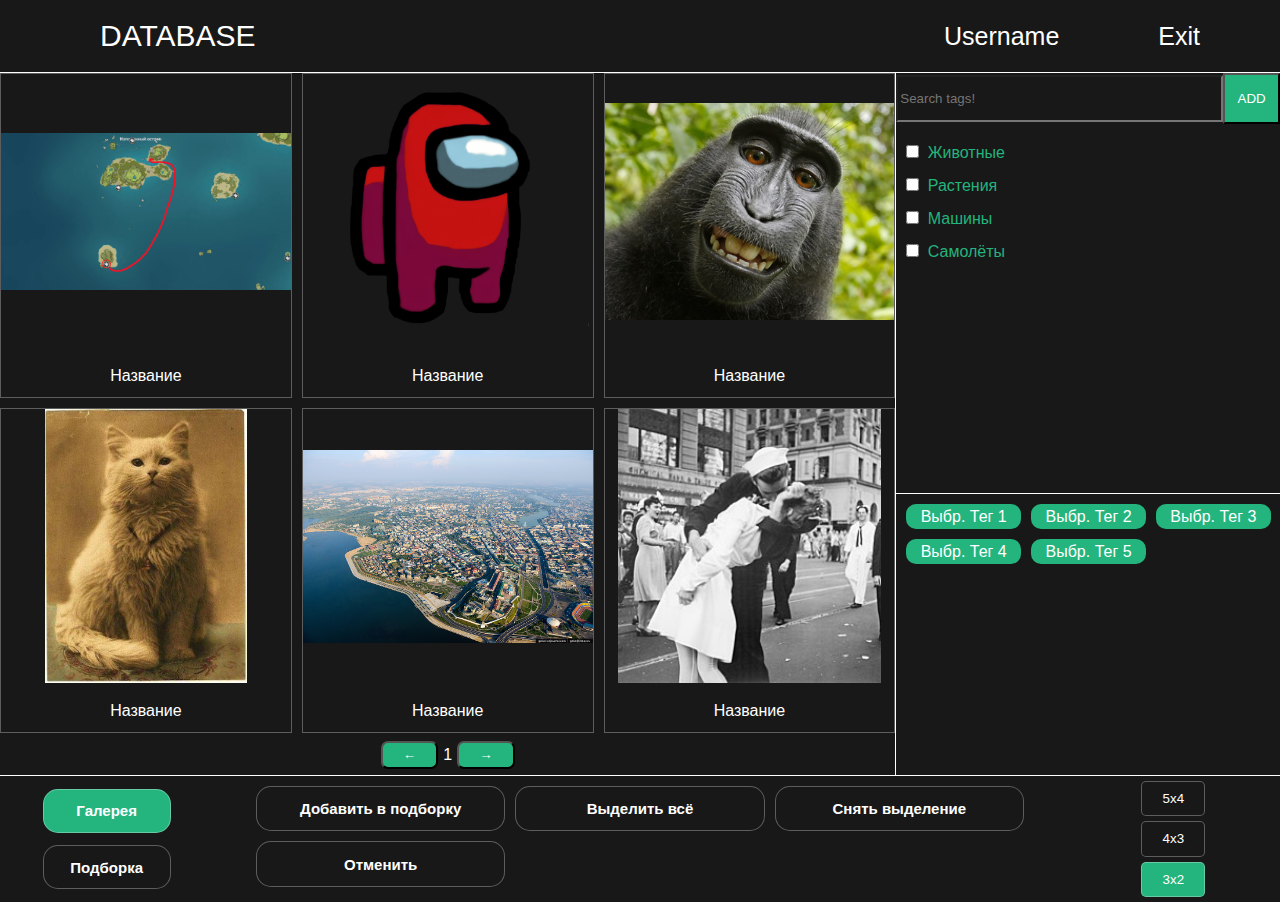
<file: Spec_site/index.html>
<!DOCTYPE HTML>
<html>
<head>
<meta charset="utf-8">
<meta http-equiv="Content-Type" content="text/html">
<link rel="stylesheet" href="style.css"  type="text/css">
<script  src = "jq.js"></script>
<script  src = "script.js"></script>
<title>Главная</title>
</head>
<body>
   <header>
      <div class = "container">
         <div class = "logo_container">
            <a class = "logo" href = "#">
               DATABASE
            </a>
         </div>
         <ul class = username_exit>
            <li class = "usit_elem username">Username</li>
            <li class = "usit_elem exit"><a class = "exit" href = "#">Exit</a></li>
         </ul>
      </div>
   </header>

   <div class = "main">
      <div class = "main_left">
         <ul class = "photos" id = "wrapping">
            <li class = "photo_li" id = "img_001">
               <div class = "photo"></div>
               <div class = "name">Название</div>           
            </li>
            <li class = "photo_li" id = "img_002">
               <div class = "photo"></div>
               <div class = "name">Название</div>           
            </li>
            <li class = "photo_li" id = "img_003">
               <div class = "photo"></div>
               <div class = "name">Название</div>           
            </li>
            <li class = "photo_li" id = "img_004">
               <div class = "photo"></div>
               <div class = "name">Название</div>           
            </li>
            <li class = "photo_li" id = "img_005">
               <div class = "photo"></div>
               <div class = "name">Название</div>           
            </li>
             <li class = "photo_li" id = "img_006">
               <div class = "photo"></div>
               <div class = "name">Название</div>           
            </li>
             <li class = "photo_li" id = "img_007">
               <div class = "photo"></div>
               <div class = "name">Название</div>           
            </li>
             <li class = "photo_li" id = "img_008">
               <div class = "photo"></div>
               <div class = "name">Название</div>           
            </li>  4
            <li class = "photo_li" id = "img_009">
               <div class = "photo"></div>
               <div class = "name">Название</div>           
            </li> 
            <li class = "photo_li" id = "img_010">
               <div class = "photo"></div>
               <div class = "name">Название</div>           
            </li> 
            <li class = "photo_li" id = "img_011">
               <div class = "photo"></div>
               <div class = "name">Название</div>           
            </li> 
            <li class = "photo_li" id = "img_012">
               <div class = "photo"></div>
               <div class = "name">Название</div>           
            </li> 
            <li class = "photo_li" id = "img_013">
               <div class = "photo"></div>
               <div class = "name">Название</div>           
            </li> 
            <li class = "photo_li" id = "img_014">
               <div class = "photo"></div>
               <div class = "name">Название</div>           
            </li>         
         </ul>
         <div class = "left_right_but">
            <button class = "left">
               ←
            </button>
            <div id = "current_page">1</div>
            <button class="right">
               →
            </button>    
         </div>
      </div>
      <div class = "main_right">
         <div class = "all_tags">
               <div class = "searching">
                  <form class = "searching_form">
                     <input type = "text" name = "search" class = "search" placeholder="Search tags!">
                     <input type = "submit" name = "submit" class = "submit" value="ADD">
                  </form>
               </div>
               <div class = "tags">
                  <ul class = "list_of_groups">
                     <li class = "tag_group">                     
                        <p class = "group_name">
                           <input type="checkbox" name = "tags_on" class = tags_checkbox>
                           <a href = "javascript:flipflop('animals');">
                              Животные
                           </a>
                        </p>
                        <ul class = "tag_list" id = "animals" style="display: none;">
                           <li class = "list_item"><a href = "#" id = "">Крокодил</a></li>
                           <li class = "list_item"><a href = "#" id = "">Бегемот</a></li>
                        </ul>
                     </li>   
                     <li class = "tag_group">
                        <p class = "group_name">
                           <input type="checkbox" name = "tags_on" class = tags_checkbox>
                           <a href = "javascript:flipflop('plants');">
                              Растения
                           </a>
                        </p>
                        <ul class = "tag_list" id = "plants" style="display: none;">
                           <li class = "list_item"><a href = "#" id = "">Фикус</a></li>
                           <li class = "list_item"><a href = "#" id = "">Роза</a></li>
                        </ul>
                     </li>    
                     <li class = "tag_group">
                        <p class = "group_name">
                           <input type="checkbox" name = "tags_on" class = tags_checkbox>
                           <a href = "javascript:flipflop('cars');">
                              Машины
                           </a>
                        </p>
                        <ul class = "tag_list" id = "cars" style="display: none;">
                           <li class = "list_item"><a href = "#" id = "">Мерседес</a></li>
                           <li class = "list_item"><a href = "#" id = "">Лада</a></li>
                           <li class = "list_item"><a href = "#" id = "">БМВ</a></li>
                           <li class = "list_item"><a href = "#" id = "">Рино</a></li>
                        </ul>
                     </li>   
                     <li class = "tag_group">
                        <p class = "group_name">
                           <input type="checkbox" name = "tags_on" class = tags_checkbox>
                           <a href = "javascript:flipflop('planes');">
                              Самолёты
                           </a>
                        </p>
                        <ul class = "tag_list" id = "planes" style="display: none;">
                           <li class = "list_item"><a href = "#" id = "">Грузовой</a></li>
                           <li class = "list_item"><a href = "#" id = "">Истребитель</a></li>
                        </ul>
                     </li>      
                  </ul>
               </div>
         </div>
         <div class = "choosen_tags">
            <ul class = "wrap">
               <li class = "choose_item" data-selected = "0">Выбр. Тег 1</li>
               <li class = "choose_item" data-selected = "0">Выбр. Тег 2</li>
               <li class = "choose_item" data-selected = "0">Выбр. Тег 3</li>
               <li class = "choose_item" data-selected = "0">Выбр. Тег 4</li>
               <li class = "choose_item" data-selected = "0">Выбр. Тег 5</li>                  
            </ul>
         </div>
      </div>
   </div>

   <footer>
      <div class = "switch_mod">
         <input type = "submit" name = "mods" id = "mod_gallery"value="Галерея">
         <input type = "submit" name = "mods" id = "mod_finder" value="Подборка">
      </div>
      <div class = "instruments" id = "gal_ins">
         <ul class = "panel">
            <li><input type = "submit" name = "funtional" value="Добавить в подборку"></li>
            <li><input type = "submit" name = "funtional" value="Выделить всё"></li>
            <li><input type = "submit" name = "funtional" value="Снять выделение"></li>
            <li><input type = "submit" name = "funtional" value="Отменить"></li>
         </ul> 
      </div>
      <div class = "instruments" id = "fin_ins">
         <ul class = "panel">
            <li><input type = "submit" name = "funtional" value="Скачать"></li>
            <li><input type = "submit" name = "funtional" value="Сохранить в подборку"></li>
            <li><input type = "submit" name = "funtional" value="Удалить из подборки"></li>
            <li><input type = "submit" name = "funtional" value="Выделить всё"></li>
            <li><input type = "submit" name = "funtional" value="Снять выделение"></li>
         </ul>        
      </div>
      <div class = "switch_size">
         <input type = "submit" name = "sizes" id = "size_small" value = "5x4">
         <input type = "submit" name = "sizes" id = "size_normal" value = "4x3">
         <input type = "submit" name = "sizes" id = "size_big" value = "3x2">
      </div>
   </footer>
</body>
</html>
</file>
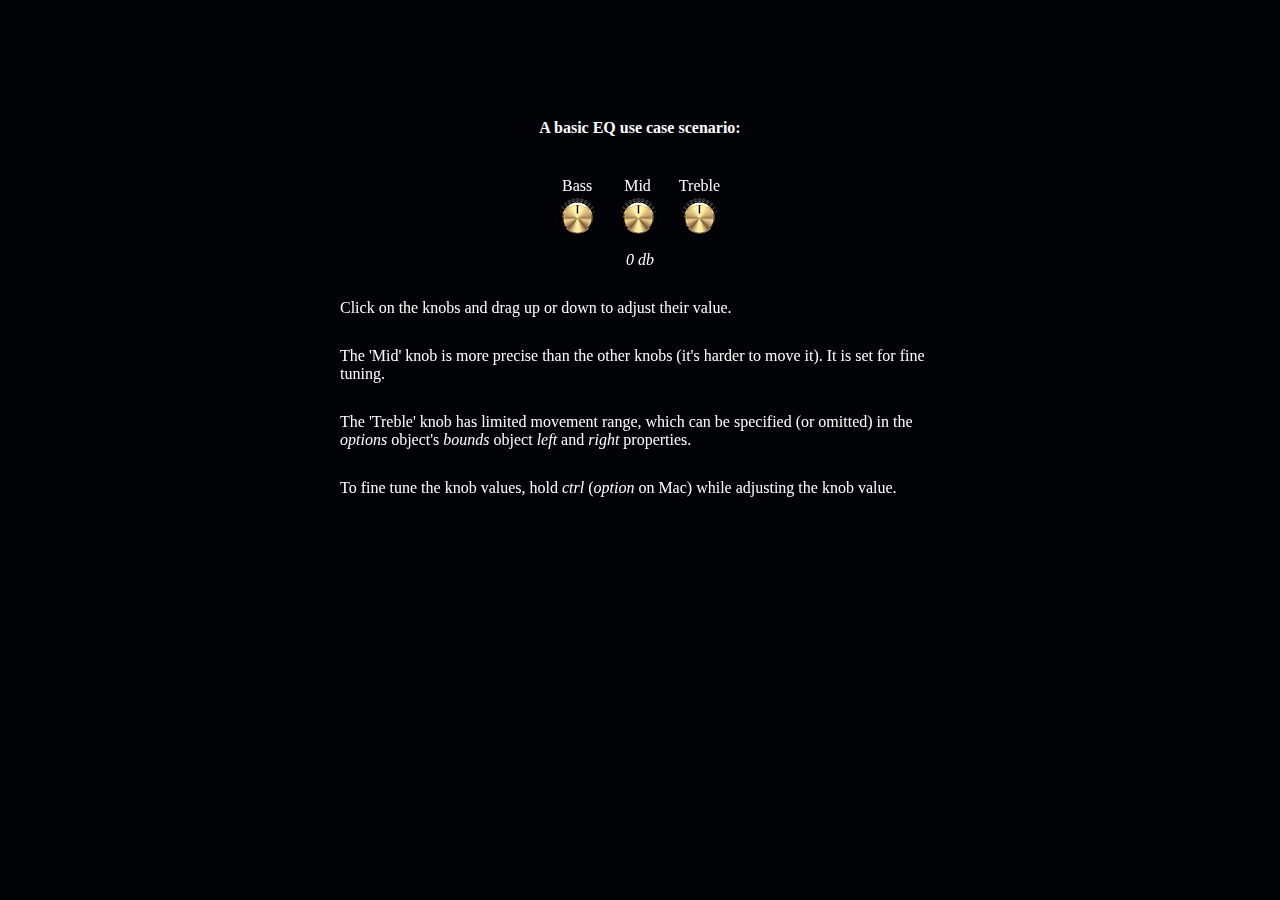
<file: demo/demo1.html>
<!DOCTYPE html>
<head>

	<meta charset="utf-8">
	<meta http-equiv="X-UA-Compatible" content="IE=edge">
	<meta name="viewport" content="width=device-width, initial-scale=1">

	<title>Potentiometer Demo 1</title>

	<script src="../src/js/potentiometer.js" type="text/javascript"></script>

	<!-- Just some quick styling -->
	<style>
		body {
			background: #020306;
			padding-top: 100px;
			-webkit-touch-callout: none;
			-webkit-user-select: none;
			-khtml-user-select: none;
			-moz-user-select: none;
			-ms-user-select: none;
			user-select: none;
			color: white;
		}
		#pots {
			display: inline-block;
			margin: 30px auto 15px;
			margin-left: calc(50% - 83px);
		}
		#labels {
			text-align: center;
			margin-left: -15px;
		}
		#labels span { 
			margin: 0 12px; 
		}
		canvas {
			float: left;
			margin-right: 20px;
		}
		p {
			width: 600px;
			margin: 0 auto;
			margin-top: 30px;
		}
	</style>

</head>

<body>

	<h1 style="font-size: 100%; text-align: center">A basic EQ use case scenario:</h1>

	<!-- Here we've lined up 3 widgets with labels for each of them -->
	<div id="pots">
		<div id="labels">
			<span>Bass</span>
			<span>&nbsp;Mid</span>
			<span>Treble</span>
		</div>
		<canvas id="pot1"></canvas>
		<canvas id="pot2"></canvas>
		<canvas id="pot3"></canvas>
	</div>
	
	<!-- This div displays the information "broadcasted" by the widgets -->
	<div id="db" style="display: block; font-style: italic; text-align: center;">0 db</div>
	
	<p>
		Click on the knobs and drag up or down to adjust their value.
	</p>

	<p>
		The 'Mid' knob is more precise than the other knobs (it's harder to move it). It is set for fine tuning.
	</p>

	<p>
		The 'Treble' knob has limited movement range, which can be specified (or omitted) in the
		<em>options</em> object's <em>bounds</em> object <em>left</em> and <em>right</em> properties.
	</p>

	<p>
		To fine tune the knob values, hold <em>ctrl</em> (<em>option</em> on Mac) while adjusting the knob value.
	</p>	

	<script type="text/javascript">

		// We declare the widget variable in the global namespace
		var pot1, pot2, pot3;
		var canvas, canvas2;
		var label = document.getElementById('db');

		window.onload = function() {

			"use strict";

			// Here's how we load the widget the 'long way':
			canvas = document.getElementById('pot1');

			var options = { canvas: canvas, 
							spritesheetUrl: '../src/img/HyBrit_pot.png',
						    verticalDrag: true };

			pot1 = new Potentiometer(options);

			// Now here's a shorter way:
			canvas2 = document.getElementById('pot2');
			pot2 = new Potentiometer({ canvas: canvas2, 
						    		   verticalDrag: true,
						    		   sensitivity: 5,
							   		   spritesheetUrl: '../src/img/HyBrit_pot.png' });

			// And the shortest way:
			pot3 = new Potentiometer({ canvas: document.getElementById('pot3'), 
							  	 	   spritesheetUrl: '../src/img/HyBrit_pot.png',
						    		   verticalDrag: true,
							  	 	   bounds: { // bounds are optional, they're used to limit the movement of the knob
							   		   		left: 10,
							   		   		right: 60
							   		   }
									});


			// Listen for potentiometer widget change events
			document.addEventListener('potValueChanged', function(event) {

				/* This widget's value ranges from 0 to 100, it's up to you to decide
				/* what to do with that data. You can display it, use it for some calculations
				/* or who knows what :) */

				// Here I use the event value to change the label with the value info we've got from the event
				label.innerHTML = ~~(12 * event.srcValue / 100) - 6 + ' db';


			}, false);

		};

	</script>

</body>
</file>
<file: Spec_site/style.css>
body {
   width: 100vw;
   height: 100vh;
   padding: 0;
   margin: 0;
   font-family: Arial;
   color: white;
   overflow: hidden;
}

header {
   height: 8%;
   width: 100%;
   background-color:#181818;;
   display: flex;
   justify-content: center;
   align-items: top;
}

.exit {
   text-decoration: none;
   color: white;
}

.exit:hover {
   color: #24B47E;
}

.logo {
   color: white;
   text-decoration: none;
   height: 100%;
   display: flex;
   align-items: center;
   justify-content: center;
}

.logo_container {
   padding-left: 100px;
   width: auto;
   display: flex;
   justify-content: center;
   align-items: center;
}

.group_name a {
   color: #24B47E;
   text-decoration: none;
}

.group_name a:hover {
   text-decoration: underline;
}

.list_item a {
   color: white;
   text-decoration: none;
}

.list_item a:hover {
   color: white;
   text-decoration: underline;
}

.container {
   width: 100%;
   height: 100%;
   display: flex;
   justify-content: space-between;
   align-items: center;
   font-size: 30px;
}

.username_exit {
   margin: 0;
   padding: 0;
   padding-right: 80px;
   width: 20%;
   display: flex;
   align-items: center;
   justify-content: space-between;
   font-size: 25px;
   list-style-type: none;
}

.usit_elem  {
   width: auto;
   text-align: center;
}

.main {
   width: 100%;
   height: 78%;
   background-color: #181818;
   display: flex;
   align-items: center;
   justify-content: space-between;
   border-top: 1px solid white;
   border-bottom: 1px solid white;
}

.main_left {
   width: 70%;
   height: 100%;
   display: flex;
   flex-direction: column;
   align-items: center;
   justify-content: space-between;
}

.photos {
   padding: 0;
   margin: 0;
   height: 94%;
   width: 100%;
   display: grid;
   grid-template-columns: repeat(3, 1fr);
   grid-template-rows: repeat(2, 1fr);
   grid-gap: 10px;
}

.photo_li {
   list-style-type: none;
   display: flex;
   flex-direction: column;
   align-items: center;
   justify-content: space-between;
   border: 1px solid rgba(255, 255, 255, 0.3);
}

.photo {
   width: 100%;
   height: 85%;
   background-size: contain;
   background-position: center;
   background-repeat: no-repeat;
}

.name {
   padding-bottom: 8px;
   width: 100%;
   height: 8%;
   display: flex;
   align-items: center;
   justify-content: center;
}

#img_001 .photo {
   background-image: url(img/1657889023_2.jpg);
}

#img_002 .photo {
   background-image: url(img/1670475425_kartinkof-club-p-kartinki-amogus-8.png);
}

#img_003 .photo {
   background-image: url(img/2599646553550df1803873da869c3bcf.jpg);
}

#img_003 .photo {
   background-image: url(img/61778.jpg);
}

#img_004 .photo {
   background-image: url(img/66419254.jpg);
}

#img_005 .photo {
   background-image: url(img/DSC_3314.jpg);
}

#img_006 .photo {
   background-image: url(img/Kissing_the_War_Goodbye.jpg);
}

#img_007 .photo {
   background-image: url(img/lol.png);
}

#img_008 .photo {
   background-image: url(img/pfobl.jpg);
}

#img_009 .photo {
   background-image: url(img/rOjSxMVNU3mI5yq2ZZAr.jpg);
}

#img_010 .photo {
   background-image: url(img/wide_detail_picture.jpg);
}

#img_011 .photo {
   background-image: url(img/wide_detail_picture.jpg);
}

#img_012 .photo {
   background-image: url(img/wide_detail_picture.jpg);
}

#img_013 .photo {
   background-image: url(img/wide_detail_picture.jpg);
}

.left_right_but {
   padding-bottom: 6px;
   width: 15%;
   height: 4%;
   display: flex;
   align-items: center;
   justify-content: space-between;
}

#current_page {
   padding: 0 5px;
}

.left {
   height: 100%;
   width: 47%;
   display: flex;
   align-items: center;
   justify-content: center;
   background-color: #24B47E;
   border-radius: 7px;
   color: white;
}

.right:hover {
   border: 1px solid white;
}

.right:active{
   background-color: #1b7956;
}

.left:active{
   background-color: #1b7956;
}

.left:hover {
   border: 1px solid white;
}

.right {
   height: 100%;
   width: 47%;
   display: flex;
   align-items: center;
   justify-content: center;
   background-color: #24B47E;
   border-radius: 7px;
   color: white;
}

.main_right {
   width: 30%;
   height: 100%;
   display: flex;
   flex-direction: column;
   align-items: center;
   justify-content: space-between;
   border-left: 1px solid white;
}

.all_tags {
   height: 60%;
   width: 100%;
   display: flex;
   flex-direction: column;
   align-items: center;
   justify-content: space-between;
}

.searching {
   width: 100%;
   height: 12%;
}

.searching_form {
   width: 100%;
   height: 100%;
   display: flex;
   align-items: center;
   justify-content: space-between;
}

.search {
   height: 82%;
   width: 85%;
   background-color: #181818;
   color: white;
}

.submit {
   height: 100%;
   width: 15%;
   background-color: #24B47E;
   color: white;
}

.tags {
   width: 100%;
   height: 83%;
   word-break: break-all;
   overflow: auto;
   scrollbar-width: thin;
   scrollbar-color: hsl(0 0% 50%);
   border-bottom: 1px solid white;
}

.list_of_groups {
   margin: 0;
   padding: 0 0 0 10px;
   height: auto;
   width: 90%;
   display: flex;
   flex-direction: column;
   align-items: flex-start;
   justify-content: space-between;
}

.tag_group {
   width: auto;
   height: auto;
   list-style-type: none;
   padding-bottom: 10px;
}

.group_name {
   height: auto;
   width: auto;
   padding-bottom: 5px;
   margin: 0;
}

.tags_checkbox {
   margin: 0;
   margin-right: 4px;
}

.tag_list {
   padding: 0;
   padding-left: 30px;
}

.list_item {
   width: auto;
   height: auto;
   padding-bottom: 5px;
}

.tag-name {
   width: auto;
   text-align: start;
}

.delete_tag {
   margin-right: 70px;
   height: 25px;
   width:  25px;
   border-radius: 100%;
}

.choosen_tags {
   height: 40%;
   width: 100%;
}

.wrap {
   margin: 0;
   padding: 10px 10px 0 10px;
   width: 95%;
   height: auto;
   max-height: 90%;
   display: grid;
   grid-template-columns: 1fr 1fr 1fr;
   gap: 10px;
   word-break: break-all;
   overflow: auto;
   scrollbar-width: thin;
   scrollbar-color: hsl(0 0% 50%);
}

.choose_item {
   list-style-type: none;
   height: 25px;
   background-color: #24B47E;
   border-radius: 10px;
   display: flex;
   justify-content: center;
   align-items: center;
   cursor: pointer;
}

footer {
   width: 100%;
   height: 14vh;
   background-color: #181818;
   display: flex;
   align-items: top;
   justify-content: space-around;
}

.switch_mod {
   height: 100%;
   width: 10%;
   display: flex;
   flex-direction: column;
   align-items: center;
   justify-content: space-evenly;
}

.switch_mod input {
   width: 100%;
   height: 35%;
   border: 1px solid rgba(255, 255, 255, 0.3);
   border-radius: 15px;
   background-color: #181818;
   color: white;
   font-size: 15px;
   font-weight: bold;
}

.switch_mod input:hover {
   border: 1px solid white;
}

.instruments {
   padding-top: 10px;
   height: 80%;
   width: 60%;
}

#mod_gallery {
   background-color: #24B47E;
}

#gal_ins {
   display: block;
}

#fin_ins {
   display: none;
}

.panel {
   padding: 0;
   margin: 0;
   height: 100%;
   width: 100%;
   display: grid;
   grid-template-columns: repeat(3, 1fr);
   grid-template-rows: repeat(2, 1fr);
   gap: 10px;
}

.panel li {
   list-style-type: none;
}

.panel input {
   width: 100%;
   height: 100%;
   border-radius: 15px;
   border: 1px solid rgba(255, 255, 255, 0.3);
   background-color: #181818;
   color: white;
   font-size: 15px;
   font-weight: bold;
}

.panel input:hover {
   border: 1px solid white;
}

.switch_size {
   height: 100%;
   width: 10%;
   display: flex;
   flex-direction: column;
   align-items: center;
   justify-content: space-evenly;
}

.switch_size input {
   height: 28%;
   width: 50%;
   background-color: #181818;
   color: white;
   border: 1px solid rgba(255, 255, 255, 0.3);
   border-radius: 5px;
}

.switch_size input:hover {
   border: 1px solid white;
}

#size_big {
   background-color: #24B47E;
}
</file>
